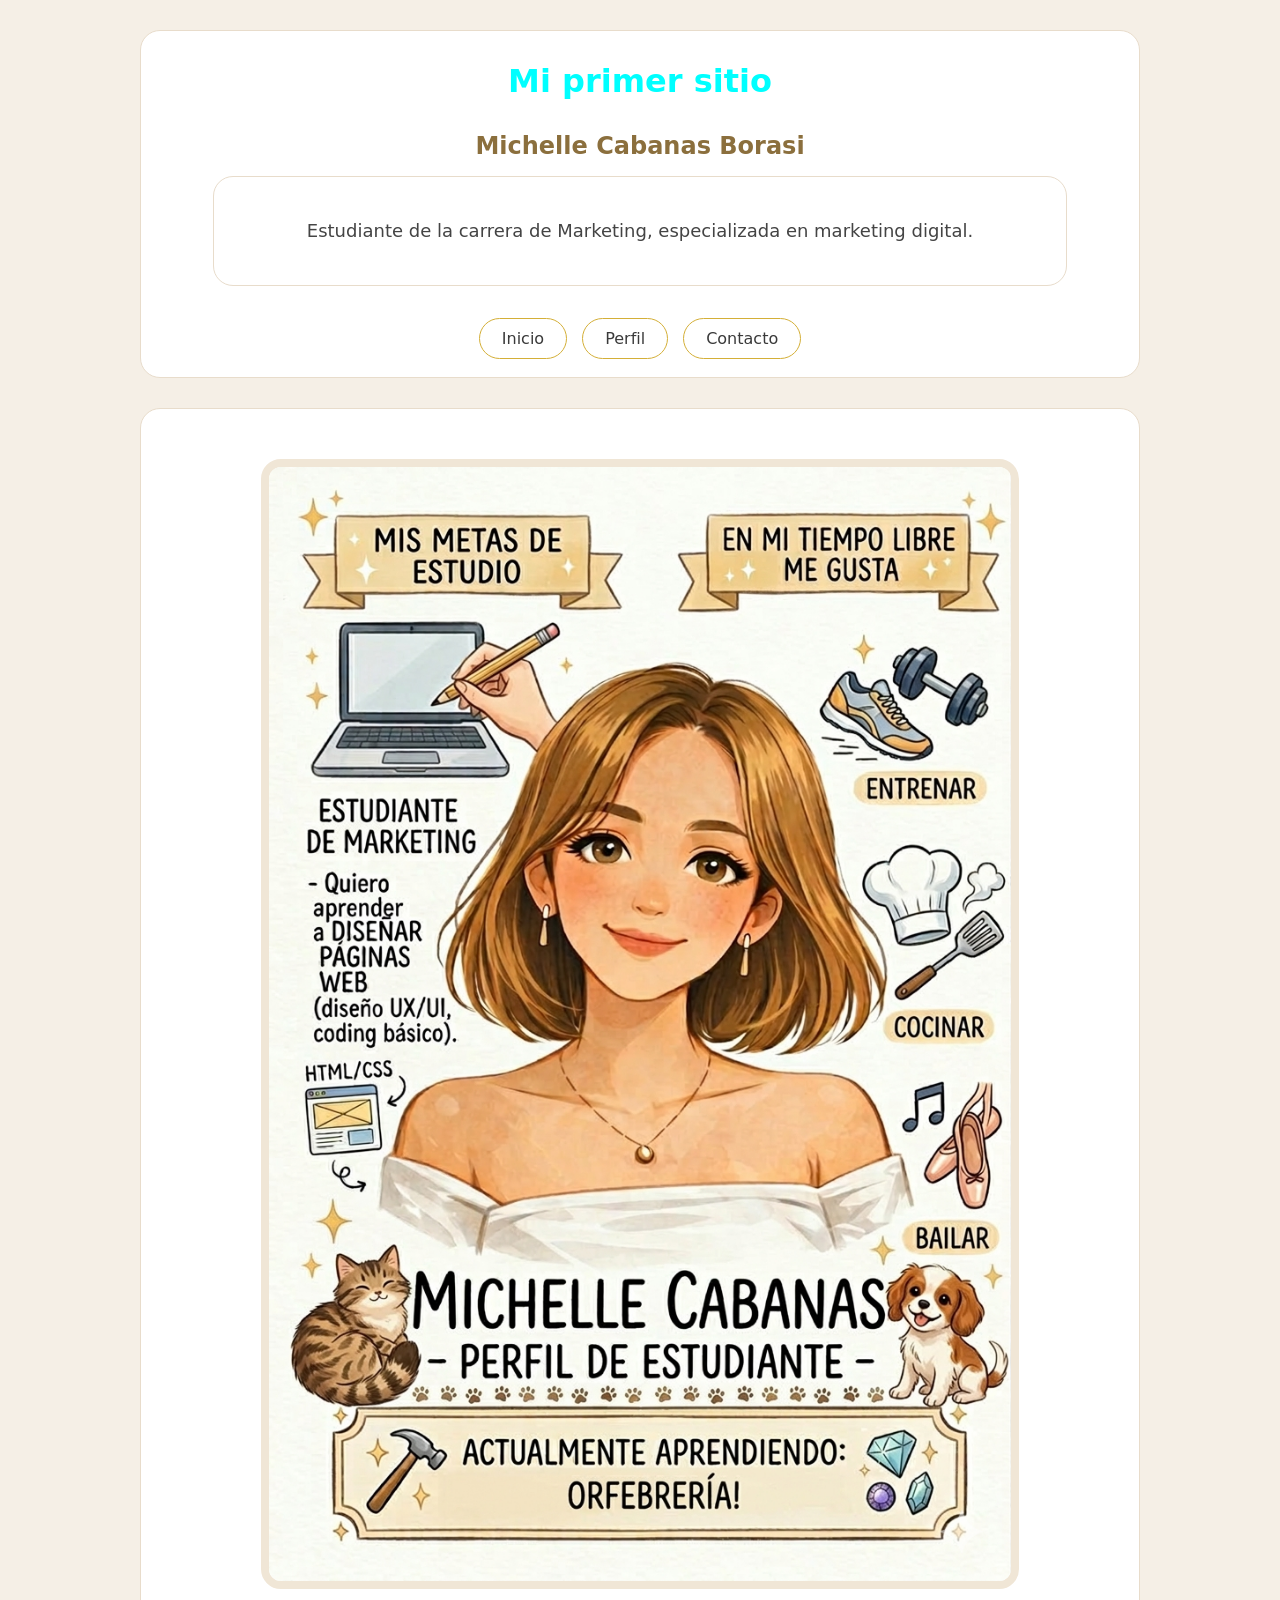
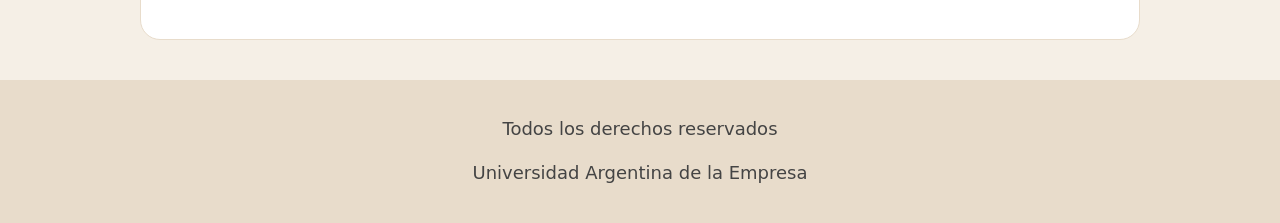
<file: index.html>
<!DOCTYPE html>
<html lang="es">
<head>
    <meta charset="UTF-8">
    <meta name="viewport" content="width=device-width, initial-scale=1.0">
    <title>Mi sitio personal</title>
    <link rel="stylesheet" href="estilos/css1.css"> 
</head>
<body>
    <header>
        <h1>Mi primer sitio</h1>
        <h2>Michelle Cabanas Borasi</h2>
        <main>
            <p>Estudiante de la carrera de Marketing, especializada en marketing digital.</p>
        </main>
        <nav>
            <ul>
                <li>
                    <a href="index.html" class="activo" >Inicio</a>
                </li>
                <li>
                    <a href="intereses.html">Perfil</a>
                </li>
                <li>
                    <a href="contacto.html">Contacto</a>
                </li>
            </ul>
        </nav>
    </header>
    <main>
        <img src="img/Infografia.png" alt="Mi infografia personal">
    </main>
    <footer>
        <p>Todos los derechos reservados</p>
        <p>Universidad Argentina de la Empresa</p>
    </footer>
</body> 
</html>
</file>
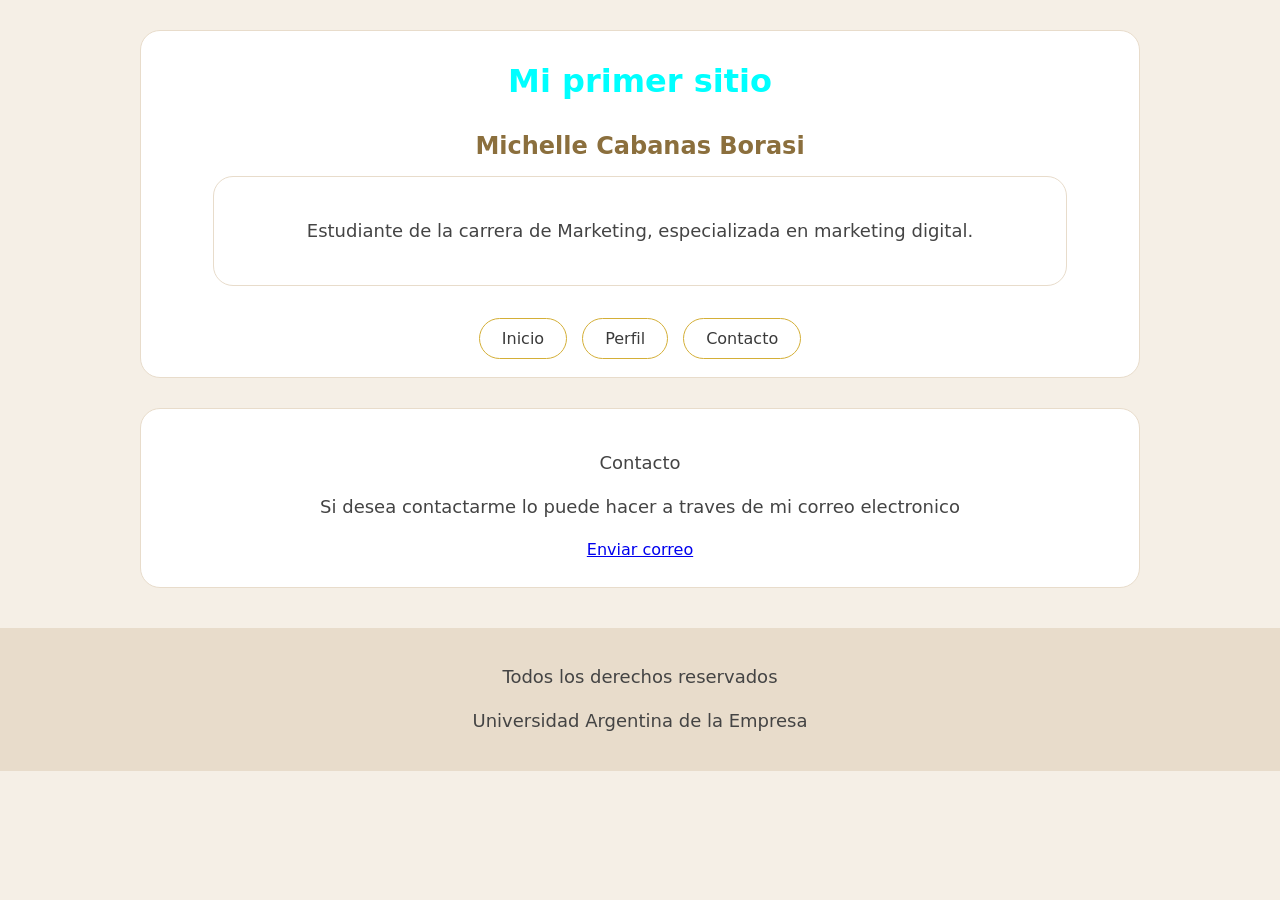
<file: contacto.html>
<!DOCTYPE html>
<html lang="es">
<head>
    <meta charset="UTF-8">
    <meta name="viewport" content="width=device-width, initial-scale=1.0">
    <title>Mi sitio personal</title>
    <link rel="stylesheet" href="estilos/css1.css"> 
</head>
<body>
    <header>
        <h1>Mi primer sitio</h1>
        <h2>Michelle Cabanas Borasi</h2>
        <main>
            <p>Estudiante de la carrera de Marketing, especializada en marketing digital.</p>
        </main>
        <nav>
            <ul>
                <li>
                    <a href="index.html">Inicio</a>
                </li>
                <li>
                    <a href="intereses.html">Perfil</a>
                </li>
                <li>
                    <a href="contacto.html" class="activo">Contacto</a>
                </li>
            </ul>
        </nav>
    </header>
    <main>
        <p>Contacto</p>
        <p>Si desea contactarme lo puede hacer a traves de mi correo electronico</p>
        <a href="mailto:mcabanasborasi@uade.edu.ar">Enviar correo</a>
    </main>
    <footer>
        <p>Todos los derechos reservados</p>
        <p>Universidad Argentina de la Empresa</p>
    </footer>
</body> 
</html>
</file>
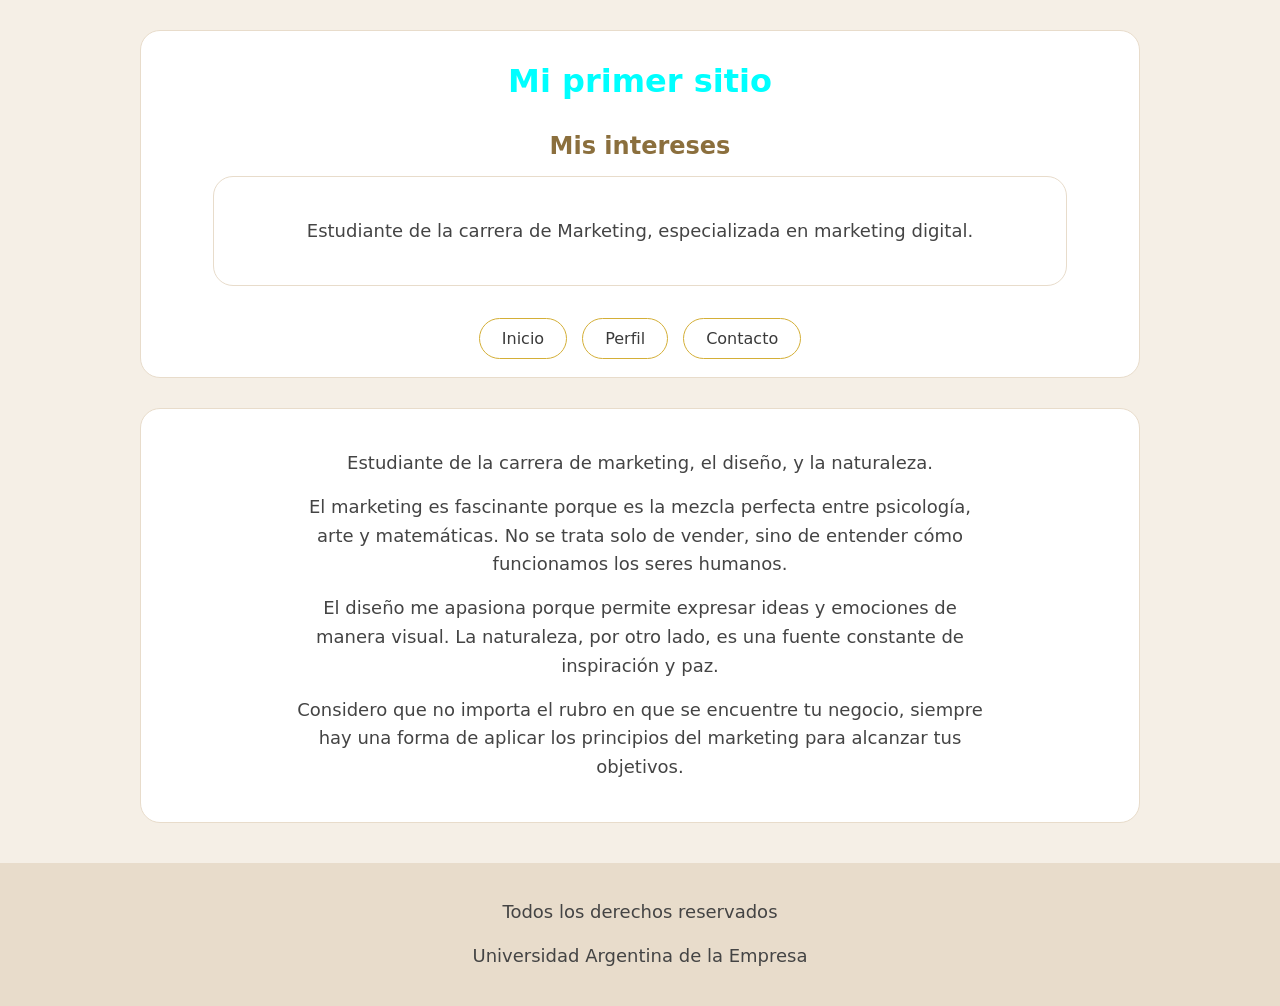
<file: intereses.html>
<!DOCTYPE html>
<html lang="es">
<head>
    <meta charset="UTF-8">
    <meta name="viewport" content="width=device-width, initial-scale=1.0">
    <title>Mi sitio personal</title>
    <link rel="stylesheet" href="estilos/css1.css"> 
</head>
<body>
    <header>
        <h1>Mi primer sitio</h1>
        <h2>Mis intereses</h2>
        <main>
            <p>Estudiante de la carrera de Marketing, especializada en marketing digital.</p>
        </main>
        <nav>
            <ul>
                <li>
                    <a href="index.html">Inicio</a>
                </li>
                <li>
                    <a href="intereses.html" class="activo">Perfil</a>
                </li>
                <li>
                    <a href="contacto.html">Contacto</a>
                </li>
            </ul>
        </nav>
    </header>
    <main>
        <p>Estudiante de la carrera de marketing, el diseño, y la naturaleza. </p>
        <p>El marketing es fascinante porque es la mezcla perfecta entre psicología, arte y matemáticas. No se trata solo de vender, sino de entender cómo funcionamos los seres humanos.</p>
        <p>El diseño me apasiona porque permite expresar ideas y emociones de manera visual. La naturaleza, por otro lado, es una fuente constante de inspiración y paz.</p>
        <p>Considero que no importa el rubro en que se encuentre tu negocio, siempre hay una forma de aplicar los principios del marketing para alcanzar tus objetivos.</p>
    </main>
    <footer>
        <p>Todos los derechos reservados</p>
        <p>Universidad Argentina de la Empresa</p>
    </footer>
</body> 
</html>
</file>
<file: estilos/css1.css>
/* RESET GENERAL */
*{
    box-sizing: border-box;
    margin: 0;
    padding: 0;
}

/* BODY */
body{
    background-color: #f5efe6;
    color: #2b2b2b;
    font-family: system-ui, -apple-system, sans-serif;
    text-align: center;
    line-height: 1.6;
}

/* HEADER */
header{
    background-color: #ffffff;
    margin: 30px auto;
    padding: 25px; color: aqua;
    width: 90%;
    max-width: 1000px;
    border: 1px solid #e8dccb;
    border-radius: 20px;
}

/* NAV */
nav ul{
    list-style: none;
    display: flex;
    justify-content: center;
    gap: 15px;
    margin-top: 15px;
}

/* BOTONES PRO */
nav a{
    color: #3a3a3a;
    text-decoration: none;
    font-weight: 500;
    padding: 10px 22px;
    border: 1.5px solid #d4af37; /* dorado */
    border-radius: 30px;
    background-color: transparent;
    transition: all 0.3s ease;
}

nav a:hover{
    background-color: #d4af37;
    color: white;
    transform: translateY(-2px);
}

/* TITULOS */
h1{
    font-size: 32px;
    margin-bottom: 10px;
}

h2{
    font-size: 24px;
    margin: 20px 0 10px;
    color: #8b6f3d;
}

/* MAIN */
main{
    width: 90%;
    max-width: 1000px;
    margin: 0 auto 40px;
    padding: 25px;
    background-color: #ffffff;
    border-radius: 20px;
    border: 1px solid #e8dccb;
}

/* TEXTO */
p{
    font-size: 18px;
    max-width: 700px;
    margin: 15px auto;
    color: #444;
}

/* IMAGENES */
img{
    display: block;
    max-width: 80%;
    height: auto;
    margin: 25px auto;
    border: solid 8px #f0e6d6;
    border-radius: 20px;
}

/* FOOTER */
footer{
    background-color: #e8dccb;
    color: #3a3a3a;
    font-size: 14px;
    padding: 20px;
    margin-top: 40px;
}
</file>
